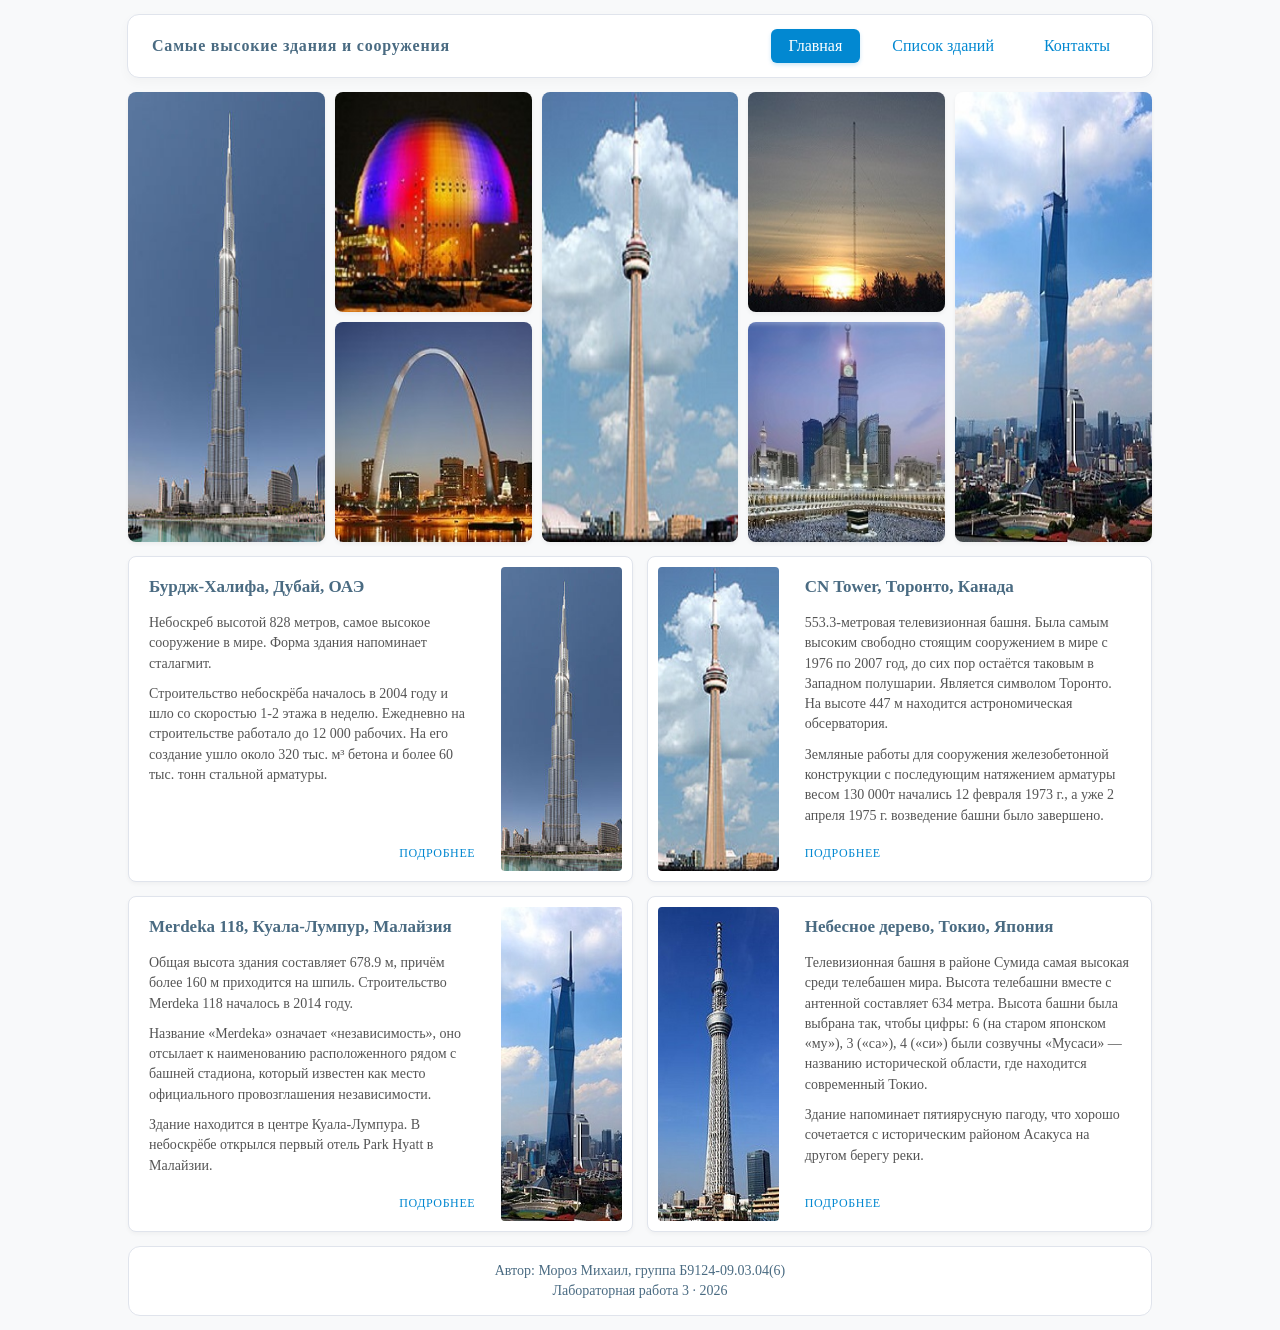
<file: lab3/index.html>
<!DOCTYPE html>
<html lang="ru">
	<head>
		<meta charset="utf-8">
		<meta name="viewport" content="width=device-width, initial-scale=1">
		<title>Лабораторная работа 3</title>
		<link rel="stylesheet" href="style.css">
	</head>
	<body>
		<header>
			<div class="navbar">
				<div class="navbar-title">
					Самые высокие здания и сооружения
				</div>

				<nav>
					<a href="#" class="nav-btn active">Главная</a>
					<a href="#" class="nav-btn">Список зданий</a>
					<a href="#" class="nav-btn">Контакты</a>
				</nav>
			</div>
		</header>

		<div class="gallery">
			<div class="gallery-item tall">
				<img src="images/image_1.jpg" alt="Бурдж-Халифа, ОАЭ" title="Бурдж-Халифа, ОАЭ">
			</div>
			<div class="gallery-item">
				<img src="images/image_2.jpg" alt="Авичи-арена, Швеция" title="Авичи-арена, Швеция">
			</div>
			<div class="gallery-item tall">
				<img src="images/image_3.jpg" alt="CN Tower, Канада" title="CN Tower, Канада">
			</div>
			<div class="gallery-item">
				<img src="images/image_4.jpg" alt="Интинская радиомачта, Россия" title="Интинская радиомачта, Россия">
			</div>
			<div class="gallery-item tall">
				<img src="images/image_5.jpg" alt="Merdeka 118, Малайзия" title="Merdeka 118, Малайзия">
			</div>
			<div class="gallery-item">
				<img src="images/image_6.jpg" alt="Ворота Запада, США" title="Ворота Запада, США">
			</div>
			<div class="gallery-item">
				<img src="images/image_7.jpg" alt="The Clock Towers, Саудовская Аравия" title="The Clock Towers, Саудовская Аравия">
			</div>
		</div>

		<main class="cards-grid">
			<article class="card">
				<div class="card-content">
					<h2 class="card-title">Бурдж-Халифа, Дубай, ОАЭ</h2>
					<p>Небоскреб высотой 828 метров, самое высокое сооружение в мире. Форма здания напоминает сталагмит.</p>
					<p>Строительство небоскрёба началось в 2004 году и шло со скоростью 1-2 этажа в неделю. Ежедневно на строительстве работало до 12 000 рабочих. На его создание ушло около 320 тыс. м³ бетона и более 60 тыс. тонн стальной арматуры.</p>
					<a href="#" class="card-btn">Подробнее</a>
				</div>
				<img class="card-img" src="images/image_1.jpg" alt="Бурдж-Халифа, ОАЭ">
			</article>

			<article class="card">
				<div class="card-content">
					<h2 class="card-title">CN Tower, Торонто, Канада</h2>
					<p>553.3-метровая телевизионная башня. Была самым высоким свободно стоящим сооружением в мире с 1976 по 2007 год, до сих пор остаётся таковым в Западном полушарии. Является символом Торонто. На высоте 447 м находится астрономическая обсерватория.</p>
					<p>Земляные работы для сооружения железобетонной конструкции с последующим натяжением арматуры весом 130 000т начались 12 февраля 1973 г., а уже 2 апреля 1975 г. возведение башни было завершено.</p>
					<a href="#" class="card-btn">Подробнее</a>
				</div>
				<img class="card-img" src="images/image_3.jpg" alt="CN Tower, Канада">
			</article>

			<article class="card">
				<div class="card-content">
					<h2 class="card-title">Merdeka 118, Куала-Лумпур, Малайзия</h2>
					<p>Общая высота здания составляет 678.9 м, причём более 160 м приходится на шпиль. Строительство Merdeka 118 началось в 2014 году.</p>
					<p>Название «Merdeka» означает «независимость», оно отсылает к наименованию расположенного рядом с башней стадиона, который известен как место официального провозглашения независимости.</p>
					<p>Здание находится в центре Куала-Лумпура. В небоскрёбе открылся первый отель Park Hyatt в Малайзии.</p>
					<a href="#" class="card-btn">Подробнее</a>
				</div>
				<img class="card-img" src="images/image_5.jpg" alt="Merdeka 118, Малайзия">
			</article>

			<article class="card">
				<div class="card-content">
					<h2 class="card-title">Небесное дерево, Токио, Япония</h2>
					<p>Телевизионная башня в районе Сумида самая высокая среди телебашен мира. Высота телебашни вместе с антенной составляет 634 метра. Высота башни была выбрана так, чтобы цифры: 6 (на старом японском «му»), 3 («са»), 4 («си») были созвучны «Мусаси» — названию исторической области, где находится современный Токио.</p>
					<p>Здание напоминает пятиярусную пагоду, что хорошо сочетается с историческим районом Асакуса на другом берегу реки.</p>
					<a href="#" class="card-btn">Подробнее</a>
				</div>
				<img class="card-img" src="images/image_8.jpg" alt="Небесное дерево, Япония">
			</article>
		</main>

		<footer class="footer">
			<p>Автор: Мороз Михаил, группа Б9124-09.03.04(6)</p>
			<p>Лабораторная работа 3 · 2026</p>
		</footer>
	</body>
</html>
</file>
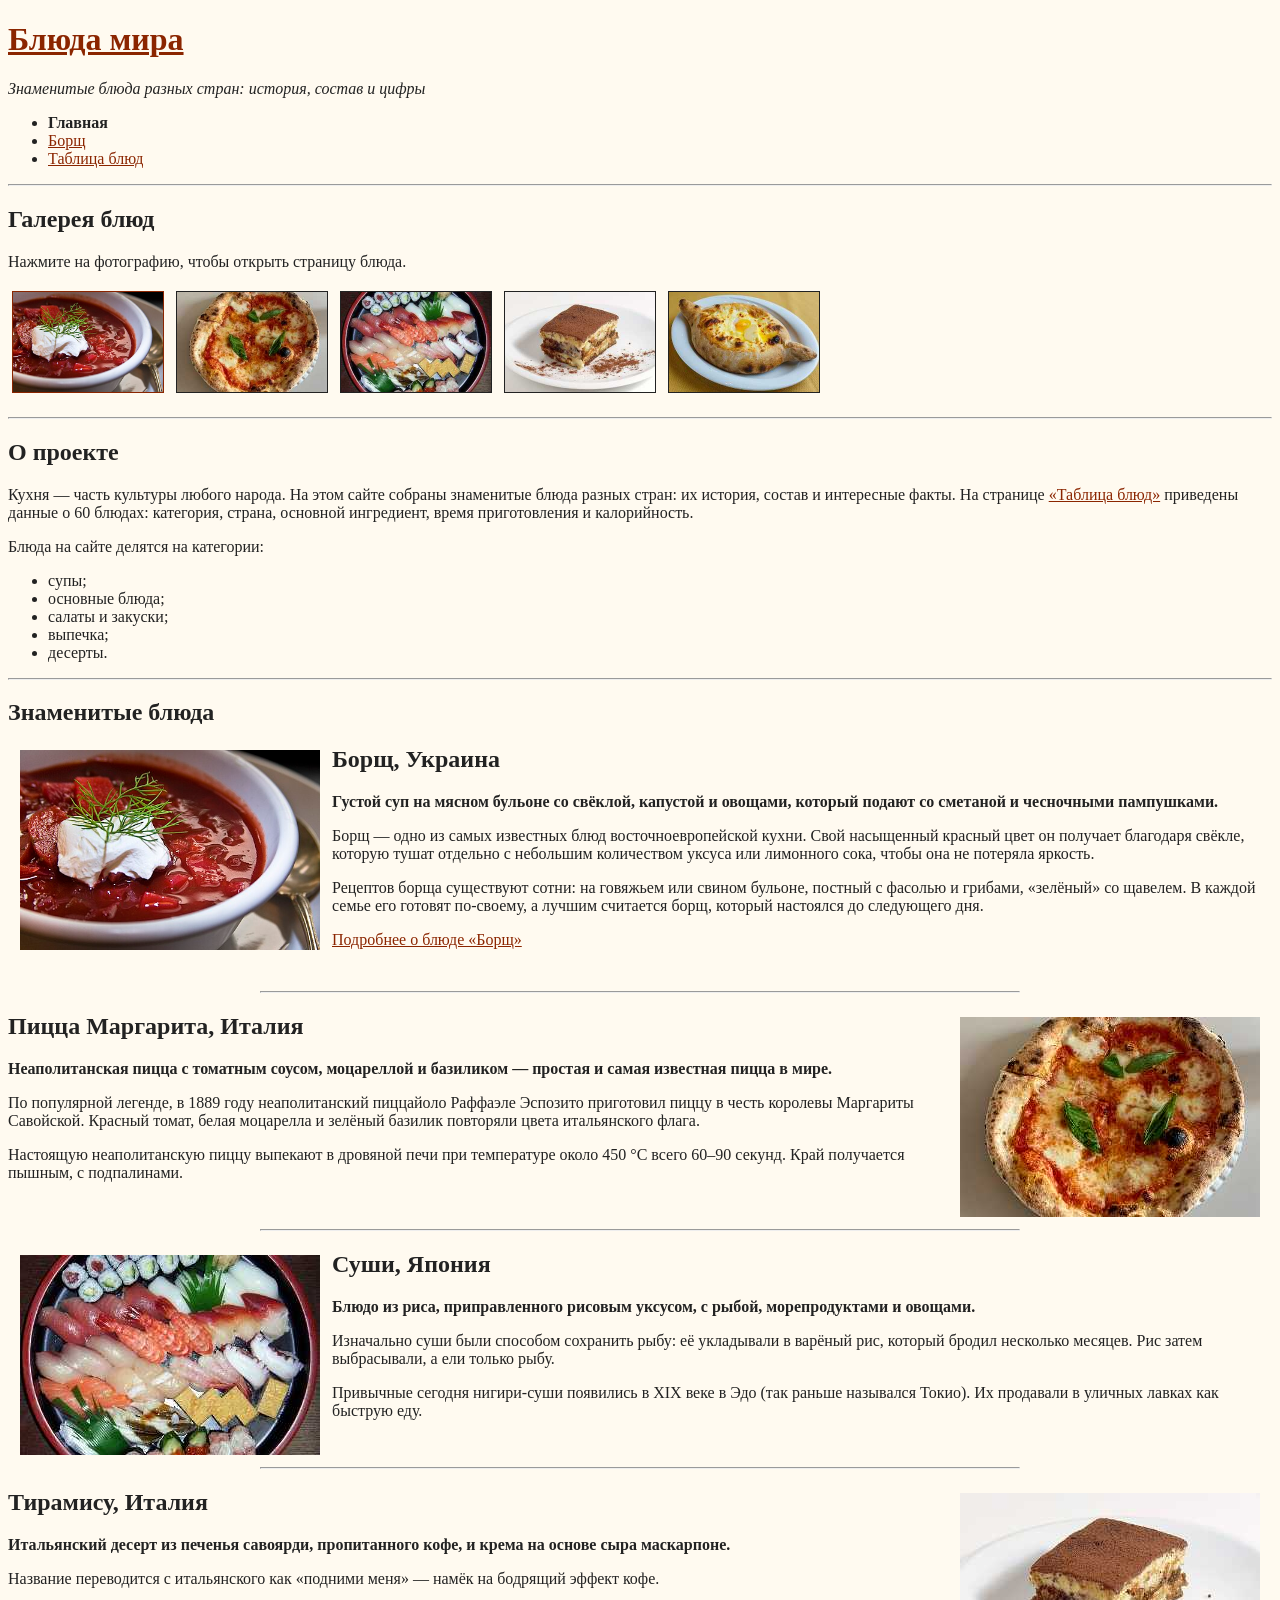
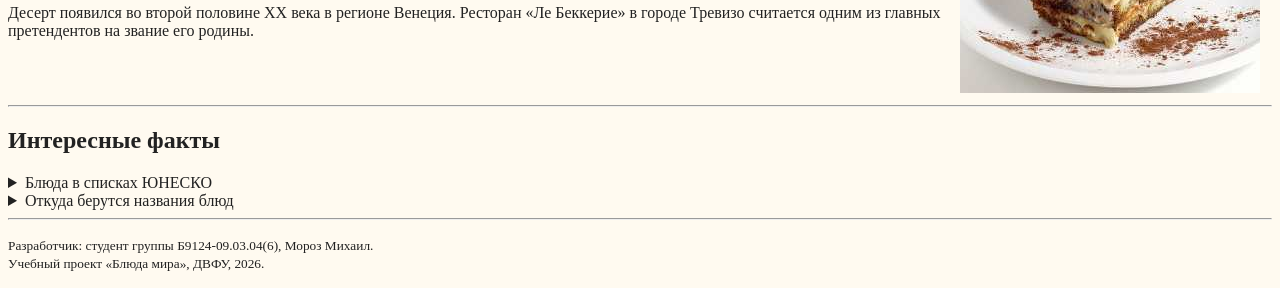
<file: pz1/index.html>
<!DOCTYPE html>
<html lang="ru">
	<head>
		<meta charset="UTF-8">
		<title>Блюда мира — главная</title>
	</head>
	<body bgcolor="#fffaf0" text="#222222" link="#8b2500" vlink="#5c3317">
		<header>
			<h1><a href="index.html">Блюда мира</a></h1>
			<p><i>Знаменитые блюда разных стран: история, состав и цифры</i></p>
			<nav>
				<ul>
					<li><b>Главная</b></li>
					<li><a href="borsch.html">Борщ</a></li>
					<li><a href="table.html">Таблица блюд</a></li>
				</ul>
			</nav>
		</header>
		<hr>
		<main>
			<section>
				<h2>Галерея блюд</h2>
				<p>Нажмите на фотографию, чтобы открыть страницу блюда.</p>
				<p>
					<a href="borsch.html"><img src="img/borsch.jpg" alt="Борщ" title="Борщ" width="150" height="100" border="1" hspace="4" vspace="4"></a>
					<img src="img/pizza.jpg" alt="Пицца Маргарита" title="Пицца Маргарита" width="150" height="100" border="1" hspace="4" vspace="4">
					<img src="img/sushi.jpg" alt="Суши" title="Суши" width="150" height="100" border="1" hspace="4" vspace="4">
					<img src="img/tiramisu.jpg" alt="Тирамису" title="Тирамису" width="150" height="100" border="1" hspace="4" vspace="4">
					<img src="img/khachapuri.jpg" alt="Хачапури по-аджарски" title="Хачапури по-аджарски" width="150" height="100" border="1" hspace="4" vspace="4">
				</p>
			</section>
			<hr>
			<section>
				<h2>О проекте</h2>
				<p>
					Кухня — часть культуры любого народа. На этом сайте собраны знаменитые блюда разных стран: их история, состав и интересные факты. На странице <a href="table.html">«Таблица блюд»</a> приведены данные о 60 блюдах: категория, страна, основной ингредиент, время приготовления и калорийность.
				</p>
				<p>Блюда на сайте делятся на категории:</p>
				<ul>
					<li>супы;</li>
					<li>основные блюда;</li>
					<li>салаты и закуски;</li>
					<li>выпечка;</li>
					<li>десерты.</li>
				</ul>
			</section>
			<hr>
			<section>
				<h2>Знаменитые блюда</h2>
				<article>
					<img src="img/borsch.jpg" alt="Борщ" width="300" height="200" align="left" hspace="12" vspace="4">
					<h2>Борщ, Украина</h2>
					<p>
						<b>Густой суп на мясном бульоне со свёклой, капустой и овощами, который подают со сметаной и чесночными пампушками.</b>
					</p>
					<p>
						Борщ — одно из самых известных блюд восточноевропейской кухни. Свой насыщенный красный цвет он получает благодаря свёкле, которую тушат отдельно с небольшим количеством уксуса или лимонного сока, чтобы она не потеряла яркость.
					</p>
					<p>
						Рецептов борща существуют сотни: на говяжьем или свином бульоне, постный с фасолью и грибами, «зелёный» со щавелем. В каждой семье его готовят по-своему, а лучшим считается борщ, который настоялся до следующего дня.
					</p>
					<p><a href="borsch.html">Подробнее о блюде «Борщ»</a></p>
					<br clear="all">
				</article>
				<hr width="60%">
				<article>
					<img src="img/pizza.jpg" alt="Пицца Маргарита" width="300" height="200" align="right" hspace="12" vspace="4">
					<h2>Пицца Маргарита, Италия</h2>
					<p>
						<b>Неаполитанская пицца с томатным соусом, моцареллой и базиликом — простая и самая известная пицца в мире.</b>
					</p>
					<p>
						По популярной легенде, в 1889 году неаполитанский пиццайоло Раффаэле Эспозито приготовил пиццу в честь королевы Маргариты Савойской. Красный томат, белая моцарелла и зелёный базилик повторяли цвета итальянского флага.
					</p>
					<p>
						Настоящую неаполитанскую пиццу выпекают в дровяной печи при температуре около 450 °C всего 60–90 секунд. Край получается пышным, с подпалинами.
					</p>
					<br clear="all">
				</article>
				<hr width="60%">
				<article>
					<img src="img/sushi.jpg" alt="Суши" width="300" height="200" align="left" hspace="12" vspace="4">
					<h2>Суши, Япония</h2>
					<p><b>Блюдо из риса, приправленного рисовым уксусом, с рыбой, морепродуктами и овощами.</b></p>
					<p>
						Изначально суши были способом сохранить рыбу: её укладывали в варёный рис, который бродил несколько месяцев. Рис затем выбрасывали, а ели только рыбу.
					</p>
					<p>
						Привычные сегодня нигири-суши появились в XIX веке в Эдо (так раньше назывался Токио). Их продавали в уличных лавках как быструю еду.
					</p>
					<br clear="all">
				</article>
				<hr width="60%">
				<article>
					<img src="img/tiramisu.jpg" alt="Тирамису" width="300" height="200" align="right" hspace="12" vspace="4">
					<h2>Тирамису, Италия</h2>
					<p>
						<b>Итальянский десерт из печенья савоярди, пропитанного кофе, и крема на основе сыра маскарпоне.</b>
					</p>
					<p>Название переводится с итальянского как «подними меня» — намёк на бодрящий эффект кофе.</p>
					<p>
						Десерт появился во второй половине XX века в регионе Венеция. Ресторан «Ле Беккерие» в городе Тревизо считается одним из главных претендентов на звание его родины.
					</p>
					<br clear="all">
				</article>
			</section>
			<hr>
			<section>
				<h2>Интересные факты</h2>
				<details>
					<summary>Блюда в списках ЮНЕСКО</summary>
					<p>
						ЮНЕСКО охраняет не сами блюда, а традиции и умения, связанные с ними. В списки нематериального наследия, в частности, включены:
					</p>
					<ol>
						<li>традиционная мексиканская кухня (2010);</li>
						<li>гастрономическая трапеза французов (2010);</li>
						<li>васёку — традиционная японская кухня (2013);</li>
						<li>искусство неаполитанских пиццайоло (2017);</li>
						<li>культура приготовления украинского борща (2022);</li>
						<li>том ям кунг (2024).</li>
					</ol>
				</details>
				<details>
					<summary>Откуда берутся названия блюд</summary>
					<ul>
						<li><b>Паэлья</b> названа в честь сковороды, в которой её готовят.</li>
						<li><b>Тирамису</b> в переводе означает «подними меня».</li>
						<li><b>Пельмени</b> — от слова «пельнянь», «хлебное ухо».</li>
						<li><b>Маргарита</b> — в честь королевы Италии Маргариты Савойской.</li>
					</ul>
				</details>
			</section>
		</main>
		<hr>
		<footer>
			<p><small>Разработчик: студент группы Б9124-09.03.04(6), Мороз Михаил.<br>
			Учебный проект «Блюда мира», ДВФУ, 2026.</small></p>
		</footer>
	</body>
</html>
</file>
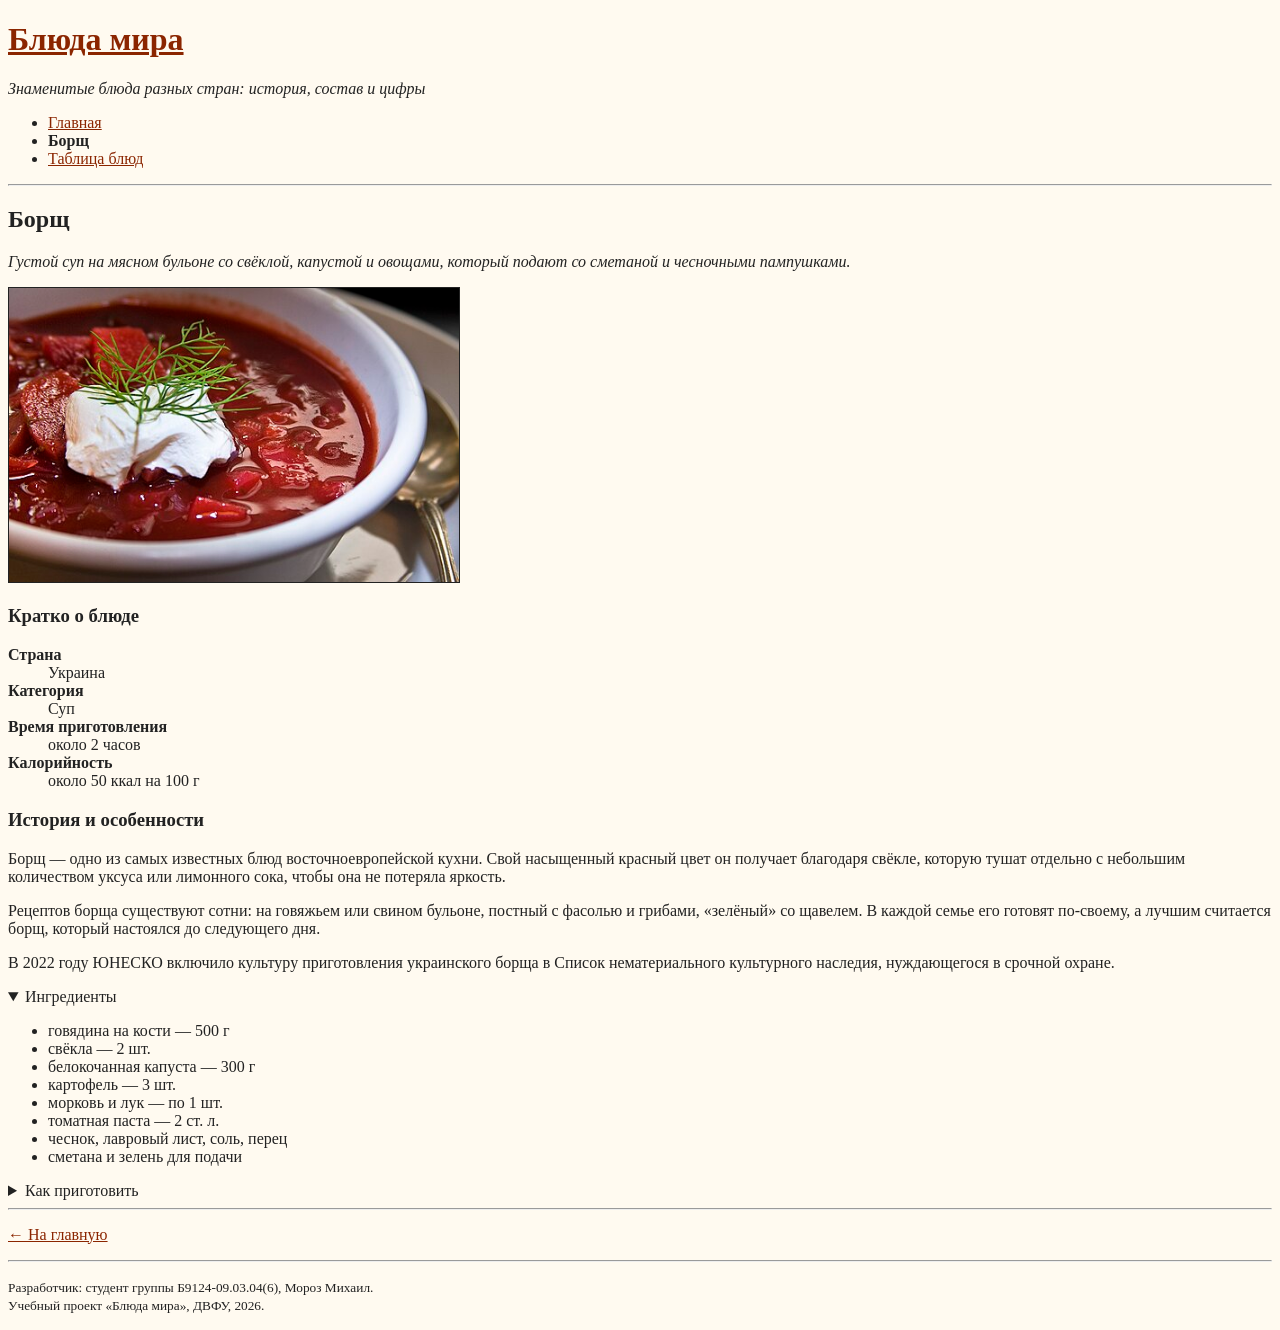
<file: pz1/borsch.html>
<!DOCTYPE html>
<html lang="ru">
	<head>
		<meta charset="UTF-8">
		<meta name="viewport" content="width=device-width, initial-scale=1">
		<title>Борщ — Блюда мира</title>
	</head>
	<body bgcolor="#fffaf0" text="#222222" link="#8b2500" vlink="#5c3317">
		<header>
			<h1><a href="index.html">Блюда мира</a></h1>
			<p><i>Знаменитые блюда разных стран: история, состав и цифры</i></p>
			<nav>
				<ul>
					<li><a href="index.html">Главная</a></li>
					<li><b>Борщ</b></li>
					<li><a href="table.html">Таблица блюд</a></li>
				</ul>
			</nav>
		</header>
		<hr>
		<main>
			<article>
				<h2>Борщ</h2>
				<p>
					<i>Густой суп на мясном бульоне со свёклой, капустой и овощами, который подают со сметаной и чесночными пампушками.</i>
				</p>
				<img src="img/borsch.jpg" alt="Борщ" width="450" height="294" border="1">
				<h3>Кратко о блюде</h3>
				<dl>
					<dt><b>Страна</b></dt>
					<dd>Украина</dd>
					<dt><b>Категория</b></dt>
					<dd>Суп</dd>
					<dt><b>Время приготовления</b></dt>
					<dd>около 2 часов</dd>
					<dt><b>Калорийность</b></dt>
					<dd>около 50 ккал на 100 г</dd>
				</dl>
				<h3>История и особенности</h3>
				<p>
					Борщ — одно из самых известных блюд восточноевропейской кухни. Свой насыщенный красный цвет он получает благодаря свёкле, которую тушат отдельно с небольшим количеством уксуса или лимонного сока, чтобы она не потеряла яркость.
				</p>
				<p>
					Рецептов борща существуют сотни: на говяжьем или свином бульоне, постный с фасолью и грибами, «зелёный» со щавелем. В каждой семье его готовят по-своему, а лучшим считается борщ, который настоялся до следующего дня.
				</p>
				<p>
					В 2022 году ЮНЕСКО включило культуру приготовления украинского борща в Список нематериального культурного наследия, нуждающегося в срочной охране.
				</p>
				<details open>
					<summary>Ингредиенты</summary>
					<ul>
					<li>говядина на кости — 500 г</li>
					<li>свёкла — 2 шт.</li>
					<li>белокочанная капуста — 300 г</li>
					<li>картофель — 3 шт.</li>
					<li>морковь и лук — по 1 шт.</li>
					<li>томатная паста — 2 ст. л.</li>
					<li>чеснок, лавровый лист, соль, перец</li>
					<li>сметана и зелень для подачи</li>
					</ul>
				</details>
				<details>
					<summary>Как приготовить</summary>
					<ol>
					<li>Сварить бульон из говядины (около 1,5 часа).</li>
					<li>Обжарить лук и морковь, добавить натёртую свёклу и томатную пасту, потушить 10 минут.</li>
					<li>Положить в бульон картофель, через 10 минут — капусту.</li>
					<li>Добавить зажарку со свёклой, специи и варить ещё 10 минут.</li>
					<li>Дать борщу настояться и подать со сметаной.</li>
					</ol>
				</details>
			</article>
			<hr>
			<p><a href="index.html">← На главную</a></p>
		</main>
		<hr>
		<footer>
			<p><small>Разработчик: студент группы Б9124-09.03.04(6), Мороз Михаил.<br>
			Учебный проект «Блюда мира», ДВФУ, 2026.</small></p>
		</footer>
	</body>
</html>
</file>
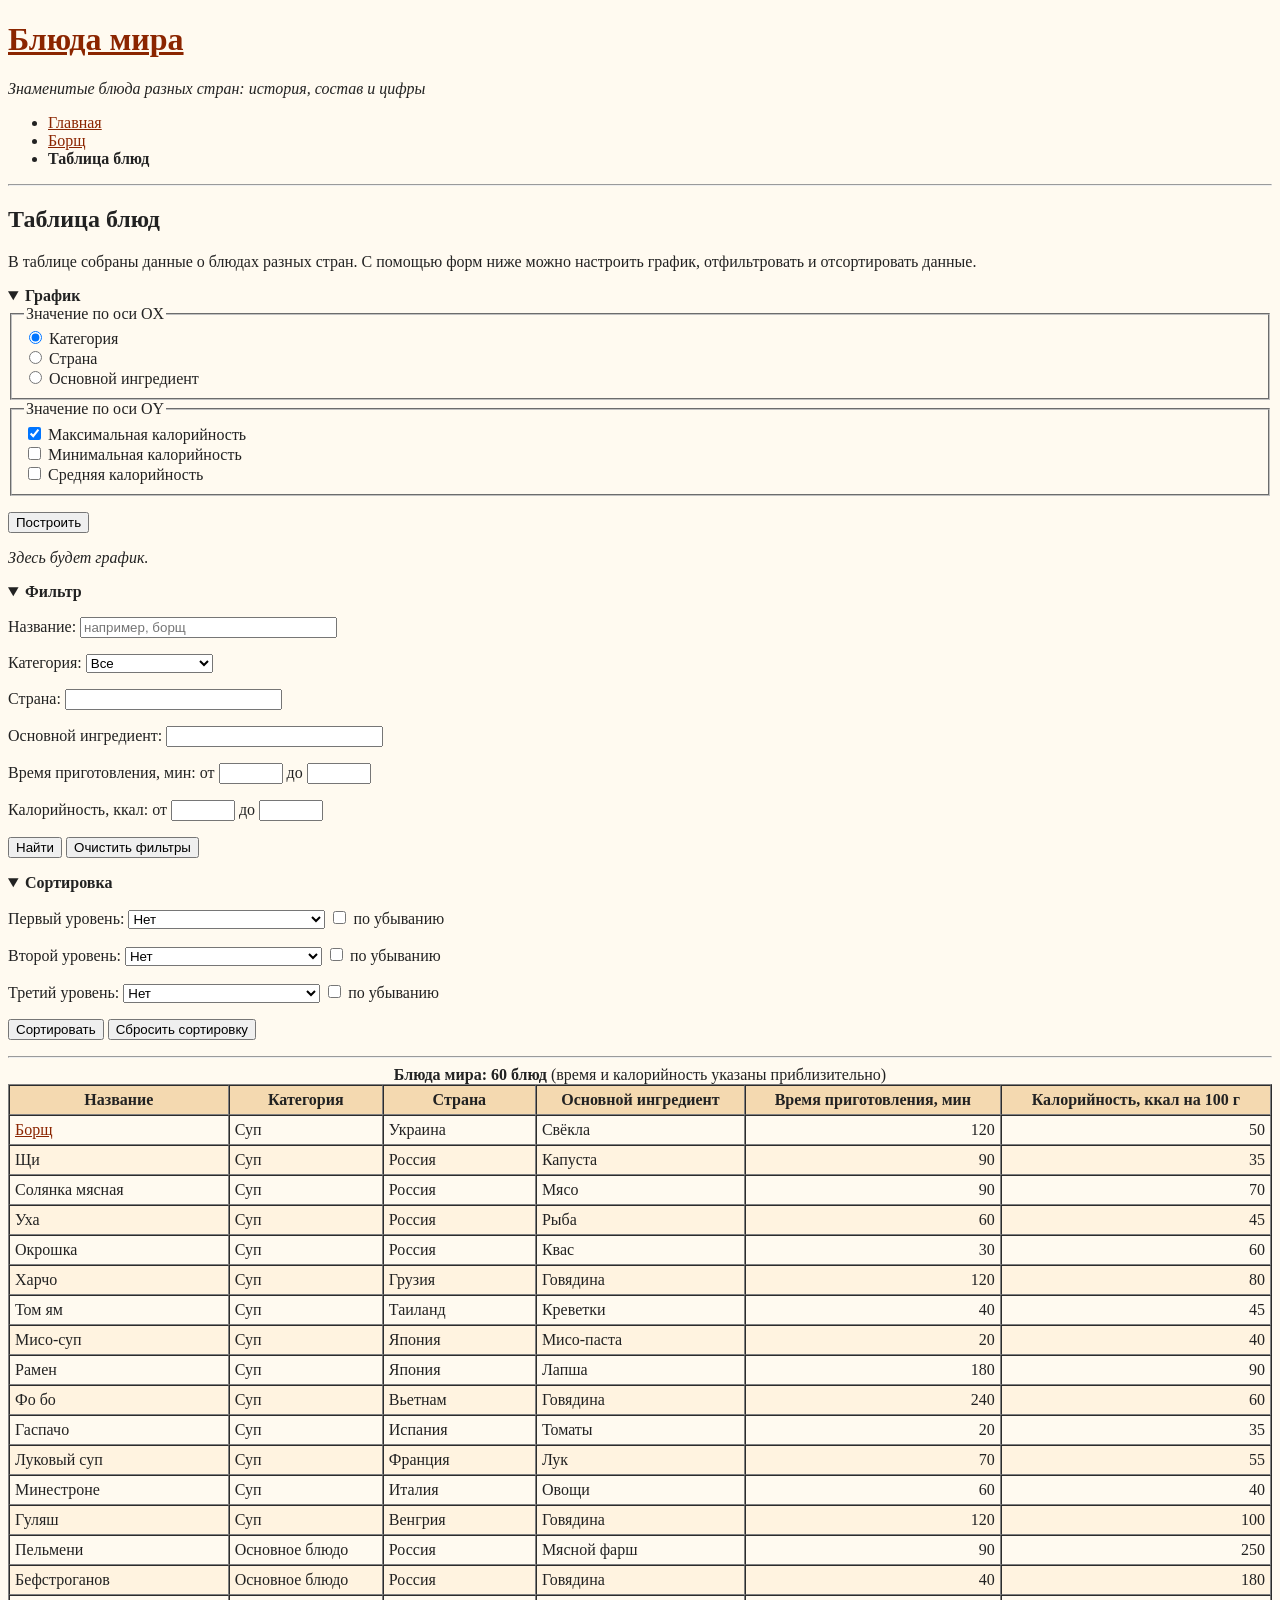
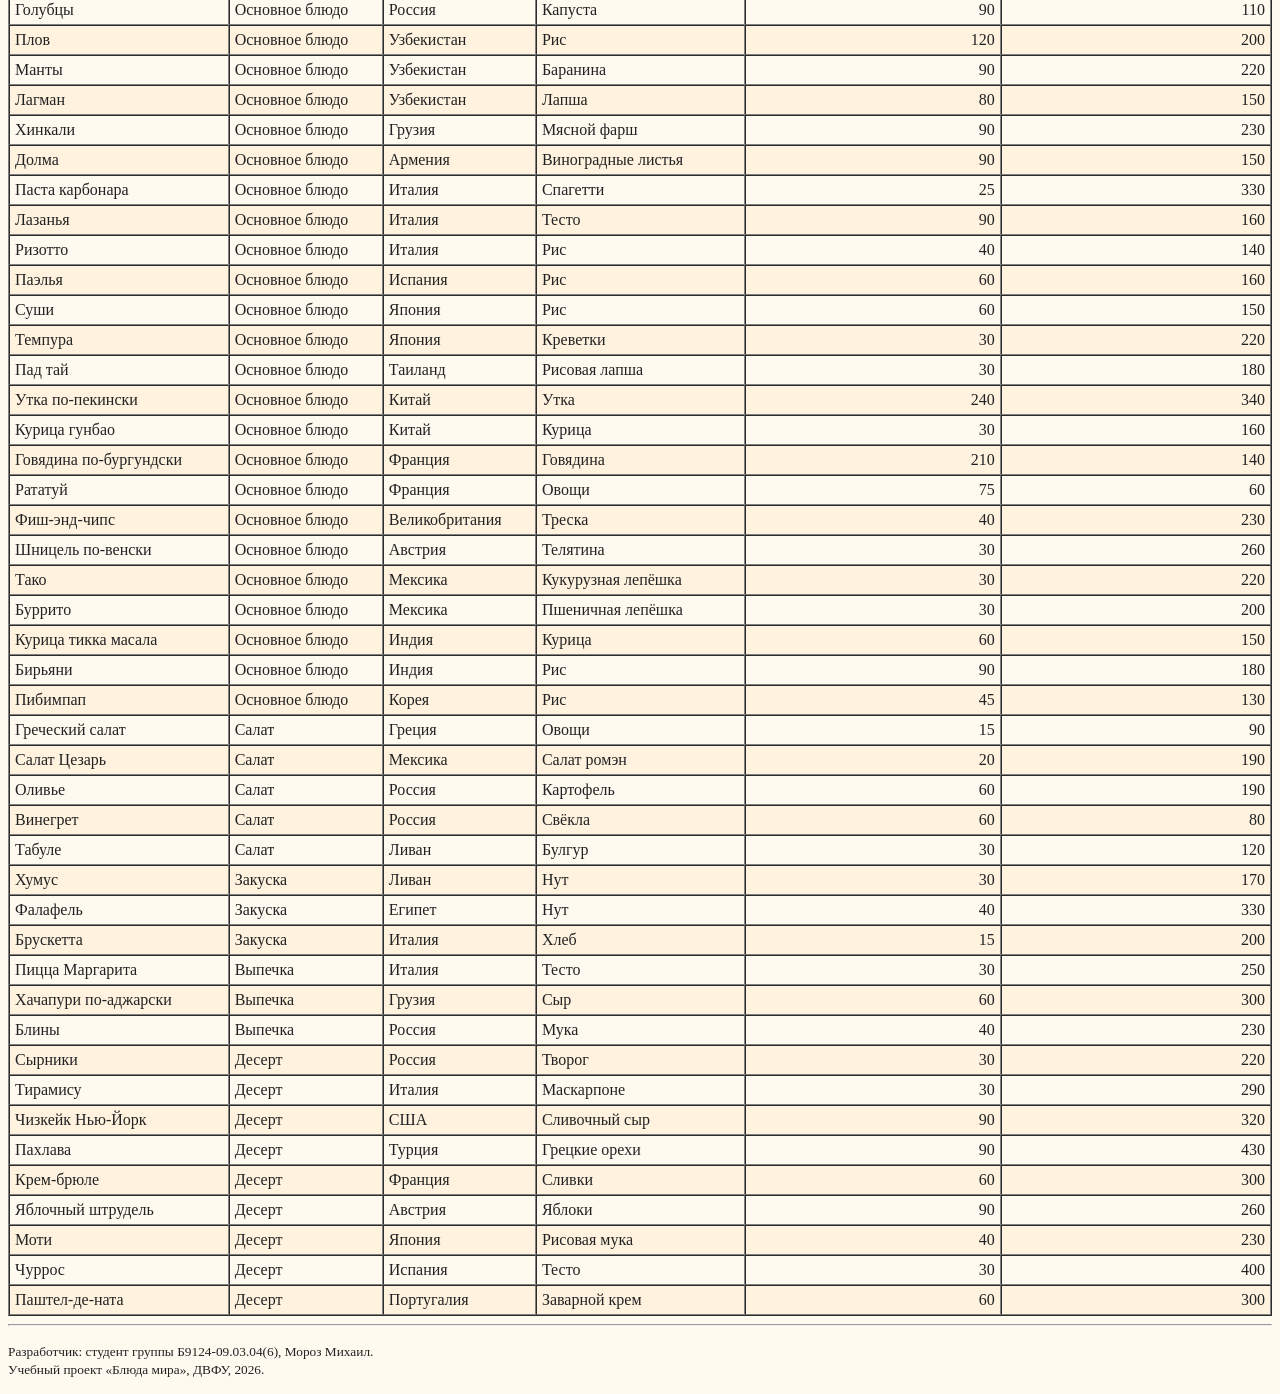
<file: pz1/table.html>
<!DOCTYPE html>
<html lang="ru">
	<head>
		<meta charset="UTF-8">
		<title>Таблица блюд — Блюда мира</title>
	</head>
	<body bgcolor="#fffaf0" text="#222222" link="#8b2500" vlink="#5c3317">
		<header>
			<h1><a href="index.html">Блюда мира</a></h1>
			<p><i>Знаменитые блюда разных стран: история, состав и цифры</i></p>
			<nav>
				<ul>
					<li><a href="index.html">Главная</a></li>
					<li><a href="borsch.html">Борщ</a></li>
					<li><b>Таблица блюд</b></li>
				</ul>
			</nav>
		</header>
		<hr>
		<main>
			<h2>Таблица блюд</h2>
			<p>
				В таблице собраны данные о блюдах разных стран. С помощью форм ниже можно настроить график, отфильтровать и отсортировать данные.
			</p>
			<details open>
				<summary><b>График</b></summary>
				<fieldset>
					<legend>Значение по оси OX</legend>
					<input type="radio" id="OxCategory" name="ox" value="category" checked>
					<label for="OxCategory">Категория</label><br>
					<input type="radio" id="OxCountry" name="ox" value="country">
					<label for="OxCountry">Страна</label><br>
					<input type="radio" id="OxIngredient" name="ox" value="ingredient">
					<label for="OxIngredient">Основной ингредиент</label>
				</fieldset>
				<fieldset>
					<legend>Значение по оси OY</legend>
					<input type="checkbox" id="OyMaxKcal" name="oy" value="maxKcal" checked>
					<label for="OyMaxKcal">Максимальная калорийность</label><br>
					<input type="checkbox" id="OyMinKcal" name="oy" value="minKcal">
					<label for="OyMinKcal">Минимальная калорийность</label><br>
					<input type="checkbox" id="OyAvgTime" name="oy" value="avgTime">
					<label for="OyAvgTime">Средняя калорийность</label><br>
				</fieldset>
				<p>
					<input type="button" value="Построить">
				</p>
				<p><i>Здесь будет график.</i></p>
			</details>
			<details open>
				<summary><b>Фильтр</b></summary>
				<p>
					<label for="FilterName">Название:</label>
					<input type="text" id="FilterName" name="name" size="30" placeholder="например, борщ">
				</p>
				<p>
					<label for="FilterCategory">Категория:</label>
					<select id="FilterCategory" name="category">
						<option value="" selected>Все</option>
						<option value="pastry">Выпечка</option>
						<option value="dessert">Десерт</option>
						<option value="snack">Закуска</option>
						<option value="mainCourse">Основное блюдо</option>
						<option value="salad">Салат</option>
						<option value="soup">Суп</option>
					</select>
				</p>
				<p>
					<label for="FilterCountry">Страна:</label>
					<input type="text" id="FilterCountry" name="country" size="25">
				</p>
				<p>
					<label for="FilterIngredient">Основной ингредиент:</label>
					<input type="text" id="FilterIngredient" name="ingredient" size="25">
				</p>
				<p>
					Время приготовления, мин:
					<label for="FilterTimeFrom">от</label>
					<input type="number" id="FilterTimeFrom" name="timeFrom" min="0" max="1000">
					<label for="FilterTimeTo">до</label>
					<input type="number" id="FilterTimeTo" name="timeTo" min="0" max="1000">
				</p>
				<p>
					Калорийность, ккал:
					<label for="FilterKcalFrom">от</label>
					<input type="number" id="FilterKcalFrom" name="kcalFrom" min="0" max="1000">
					<label for="FilterKcalTo">до</label>
					<input type="number" id="FilterKcalTo" name="kcalTo" min="0" max="1000">
				</p>
				<p>
					<input type="button" value="Найти">
					<input type="button" value="Очистить фильтры">
				</p>
			</details>
			<details open>
				<summary><b>Сортировка</b></summary>
				<p>
					<label for="Sort1">Первый уровень:</label>
					<select id="Sort1" name="sort1">
						<option value="none" selected>Нет</option>
						<option value="0">Название</option>
						<option value="1">Категория</option>
						<option value="2">Страна</option>
						<option value="3">Основной ингредиент</option>
						<option value="4">Время приготовления, мин</option>
						<option value="5">Калорийность, ккал на 100 г</option>
					</select>
					<input type="checkbox" id="Desc1" name="desc1">
					<label for="Desc1">по убыванию</label>
				</p>
				<p>
					<label for="Sort2">Второй уровень:</label>
					<select id="Sort2" name="sort2">
						<option value="none" selected>Нет</option>
						<option value="0">Название</option>
						<option value="1">Категория</option>
						<option value="2">Страна</option>
						<option value="3">Основной ингредиент</option>
						<option value="4">Время приготовления, мин</option>
						<option value="5">Калорийность, ккал на 100 г</option>
					</select>
					<input type="checkbox" id="Desc2" name="desc2">
					<label for="Desc2">по убыванию</label>
				</p>
				<p>
					<label for="Sort3">Третий уровень:</label>
					<select id="Sort3" name="sort3">
						<option value="none" selected>Нет</option>
						<option value="0">Название</option>
						<option value="1">Категория</option>
						<option value="2">Страна</option>
						<option value="3">Основной ингредиент</option>
						<option value="4">Время приготовления, мин</option>
						<option value="5">Калорийность, ккал на 100 г</option>
					</select>
					<input type="checkbox" id="Desc3" name="desc3">
					<label for="Desc3">по убыванию</label>
				</p>
				<p>
					<input type="button" value="Сортировать">
					<input type="button" value="Сбросить сортировку">
				</p>
			</details>
			<hr>
			<table id="Dishes" border="1" cellpadding="5" cellspacing="0" width="100%">
				<caption><b>Блюда мира: 60 блюд</b> (время и калорийность указаны приблизительно)</caption>
				<thead>
					<tr>
						<th bgcolor="#f4d9b0">Название</th>
						<th bgcolor="#f4d9b0">Категория</th>
						<th bgcolor="#f4d9b0">Страна</th>
						<th bgcolor="#f4d9b0">Основной ингредиент</th>
						<th bgcolor="#f4d9b0">Время приготовления, мин</th>
						<th bgcolor="#f4d9b0">Калорийность, ккал на 100 г</th>
					</tr>
				</thead>
				<tbody>
					<tr>
						<td><a href="borsch.html">Борщ</a></td>
						<td>Суп</td>
						<td>Украина</td>
						<td>Свёкла</td>
						<td align="right">120</td>
						<td align="right">50</td>
					</tr>
					<tr bgcolor="#fff3e0">
						<td>Щи</td>
						<td>Суп</td>
						<td>Россия</td>
						<td>Капуста</td>
						<td align="right">90</td>
						<td align="right">35</td>
					</tr>
					<tr>
						<td>Солянка мясная</td>
						<td>Суп</td>
						<td>Россия</td>
						<td>Мясо</td>
						<td align="right">90</td>
						<td align="right">70</td>
					</tr>
					<tr bgcolor="#fff3e0">
						<td>Уха</td>
						<td>Суп</td>
						<td>Россия</td>
						<td>Рыба</td>
						<td align="right">60</td>
						<td align="right">45</td>
					</tr>
					<tr>
						<td>Окрошка</td>
						<td>Суп</td>
						<td>Россия</td>
						<td>Квас</td>
						<td align="right">30</td>
						<td align="right">60</td>
					</tr>
					<tr bgcolor="#fff3e0">
						<td>Харчо</td>
						<td>Суп</td>
						<td>Грузия</td>
						<td>Говядина</td>
						<td align="right">120</td>
						<td align="right">80</td>
					</tr>
					<tr>
						<td>Том ям</td>
						<td>Суп</td>
						<td>Таиланд</td>
						<td>Креветки</td>
						<td align="right">40</td>
						<td align="right">45</td>
					</tr>
					<tr bgcolor="#fff3e0">
						<td>Мисо-суп</td>
						<td>Суп</td>
						<td>Япония</td>
						<td>Мисо-паста</td>
						<td align="right">20</td>
						<td align="right">40</td>
					</tr>
					<tr>
						<td>Рамен</td>
						<td>Суп</td>
						<td>Япония</td>
						<td>Лапша</td>
						<td align="right">180</td>
						<td align="right">90</td>
					</tr>
					<tr bgcolor="#fff3e0">
						<td>Фо бо</td>
						<td>Суп</td>
						<td>Вьетнам</td>
						<td>Говядина</td>
						<td align="right">240</td>
						<td align="right">60</td>
					</tr>
					<tr>
						<td>Гаспачо</td>
						<td>Суп</td>
						<td>Испания</td>
						<td>Томаты</td>
						<td align="right">20</td>
						<td align="right">35</td>
					</tr>
					<tr bgcolor="#fff3e0">
						<td>Луковый суп</td>
						<td>Суп</td>
						<td>Франция</td>
						<td>Лук</td>
						<td align="right">70</td>
						<td align="right">55</td>
					</tr>
					<tr>
						<td>Минестроне</td>
						<td>Суп</td>
						<td>Италия</td>
						<td>Овощи</td>
						<td align="right">60</td>
						<td align="right">40</td>
					</tr>
					<tr bgcolor="#fff3e0">
						<td>Гуляш</td>
						<td>Суп</td>
						<td>Венгрия</td>
						<td>Говядина</td>
						<td align="right">120</td>
						<td align="right">100</td>
					</tr>
					<tr>
						<td>Пельмени</td>
						<td>Основное блюдо</td>
						<td>Россия</td>
						<td>Мясной фарш</td>
						<td align="right">90</td>
						<td align="right">250</td>
					</tr>
					<tr bgcolor="#fff3e0">
						<td>Бефстроганов</td>
						<td>Основное блюдо</td>
						<td>Россия</td>
						<td>Говядина</td>
						<td align="right">40</td>
						<td align="right">180</td>
					</tr>
					<tr>
						<td>Голубцы</td>
						<td>Основное блюдо</td>
						<td>Россия</td>
						<td>Капуста</td>
						<td align="right">90</td>
						<td align="right">110</td>
					</tr>
					<tr bgcolor="#fff3e0">
						<td>Плов</td>
						<td>Основное блюдо</td>
						<td>Узбекистан</td>
						<td>Рис</td>
						<td align="right">120</td>
						<td align="right">200</td>
					</tr>
					<tr>
						<td>Манты</td>
						<td>Основное блюдо</td>
						<td>Узбекистан</td>
						<td>Баранина</td>
						<td align="right">90</td>
						<td align="right">220</td>
					</tr>
					<tr bgcolor="#fff3e0">
						<td>Лагман</td>
						<td>Основное блюдо</td>
						<td>Узбекистан</td>
						<td>Лапша</td>
						<td align="right">80</td>
						<td align="right">150</td>
					</tr>
					<tr>
						<td>Хинкали</td>
						<td>Основное блюдо</td>
						<td>Грузия</td>
						<td>Мясной фарш</td>
						<td align="right">90</td>
						<td align="right">230</td>
					</tr>
					<tr bgcolor="#fff3e0">
						<td>Долма</td>
						<td>Основное блюдо</td>
						<td>Армения</td>
						<td>Виноградные листья</td>
						<td align="right">90</td>
						<td align="right">150</td>
					</tr>
					<tr>
						<td>Паста карбонара</td>
						<td>Основное блюдо</td>
						<td>Италия</td>
						<td>Спагетти</td>
						<td align="right">25</td>
						<td align="right">330</td>
					</tr>
					<tr bgcolor="#fff3e0">
						<td>Лазанья</td>
						<td>Основное блюдо</td>
						<td>Италия</td>
						<td>Тесто</td>
						<td align="right">90</td>
						<td align="right">160</td>
					</tr>
					<tr>
						<td>Ризотто</td>
						<td>Основное блюдо</td>
						<td>Италия</td>
						<td>Рис</td>
						<td align="right">40</td>
						<td align="right">140</td>
					</tr>
					<tr bgcolor="#fff3e0">
						<td>Паэлья</td>
						<td>Основное блюдо</td>
						<td>Испания</td>
						<td>Рис</td>
						<td align="right">60</td>
						<td align="right">160</td>
					</tr>
					<tr>
						<td>Суши</td>
						<td>Основное блюдо</td>
						<td>Япония</td>
						<td>Рис</td>
						<td align="right">60</td>
						<td align="right">150</td>
					</tr>
					<tr bgcolor="#fff3e0">
						<td>Темпура</td>
						<td>Основное блюдо</td>
						<td>Япония</td>
						<td>Креветки</td>
						<td align="right">30</td>
						<td align="right">220</td>
					</tr>
					<tr>
						<td>Пад тай</td>
						<td>Основное блюдо</td>
						<td>Таиланд</td>
						<td>Рисовая лапша</td>
						<td align="right">30</td>
						<td align="right">180</td>
					</tr>
					<tr bgcolor="#fff3e0">
						<td>Утка по-пекински</td>
						<td>Основное блюдо</td>
						<td>Китай</td>
						<td>Утка</td>
						<td align="right">240</td>
						<td align="right">340</td>
					</tr>
					<tr>
						<td>Курица гунбао</td>
						<td>Основное блюдо</td>
						<td>Китай</td>
						<td>Курица</td>
						<td align="right">30</td>
						<td align="right">160</td>
					</tr>
					<tr bgcolor="#fff3e0">
						<td>Говядина по-бургундски</td>
						<td>Основное блюдо</td>
						<td>Франция</td>
						<td>Говядина</td>
						<td align="right">210</td>
						<td align="right">140</td>
					</tr>
					<tr>
						<td>Рататуй</td>
						<td>Основное блюдо</td>
						<td>Франция</td>
						<td>Овощи</td>
						<td align="right">75</td>
						<td align="right">60</td>
					</tr>
					<tr bgcolor="#fff3e0">
						<td>Фиш-энд-чипс</td>
						<td>Основное блюдо</td>
						<td>Великобритания</td>
						<td>Треска</td>
						<td align="right">40</td>
						<td align="right">230</td>
					</tr>
					<tr>
						<td>Шницель по-венски</td>
						<td>Основное блюдо</td>
						<td>Австрия</td>
						<td>Телятина</td>
						<td align="right">30</td>
						<td align="right">260</td>
					</tr>
					<tr bgcolor="#fff3e0">
						<td>Тако</td>
						<td>Основное блюдо</td>
						<td>Мексика</td>
						<td>Кукурузная лепёшка</td>
						<td align="right">30</td>
						<td align="right">220</td>
					</tr>
					<tr>
						<td>Буррито</td>
						<td>Основное блюдо</td>
						<td>Мексика</td>
						<td>Пшеничная лепёшка</td>
						<td align="right">30</td>
						<td align="right">200</td>
					</tr>
					<tr bgcolor="#fff3e0">
						<td>Курица тикка масала</td>
						<td>Основное блюдо</td>
						<td>Индия</td>
						<td>Курица</td>
						<td align="right">60</td>
						<td align="right">150</td>
					</tr>
					<tr>
						<td>Бирьяни</td>
						<td>Основное блюдо</td>
						<td>Индия</td>
						<td>Рис</td>
						<td align="right">90</td>
						<td align="right">180</td>
					</tr>
					<tr bgcolor="#fff3e0">
						<td>Пибимпап</td>
						<td>Основное блюдо</td>
						<td>Корея</td>
						<td>Рис</td>
						<td align="right">45</td>
						<td align="right">130</td>
					</tr>
					<tr>
						<td>Греческий салат</td>
						<td>Салат</td>
						<td>Греция</td>
						<td>Овощи</td>
						<td align="right">15</td>
						<td align="right">90</td>
					</tr>
					<tr bgcolor="#fff3e0">
						<td>Салат Цезарь</td>
						<td>Салат</td>
						<td>Мексика</td>
						<td>Салат ромэн</td>
						<td align="right">20</td>
						<td align="right">190</td>
					</tr>
					<tr>
						<td>Оливье</td>
						<td>Салат</td>
						<td>Россия</td>
						<td>Картофель</td>
						<td align="right">60</td>
						<td align="right">190</td>
					</tr>
					<tr bgcolor="#fff3e0">
						<td>Винегрет</td>
						<td>Салат</td>
						<td>Россия</td>
						<td>Свёкла</td>
						<td align="right">60</td>
						<td align="right">80</td>
					</tr>
					<tr>
						<td>Табуле</td>
						<td>Салат</td>
						<td>Ливан</td>
						<td>Булгур</td>
						<td align="right">30</td>
						<td align="right">120</td>
					</tr>
					<tr bgcolor="#fff3e0">
						<td>Хумус</td>
						<td>Закуска</td>
						<td>Ливан</td>
						<td>Нут</td>
						<td align="right">30</td>
						<td align="right">170</td>
					</tr>
					<tr>
						<td>Фалафель</td>
						<td>Закуска</td>
						<td>Египет</td>
						<td>Нут</td>
						<td align="right">40</td>
						<td align="right">330</td>
					</tr>
					<tr bgcolor="#fff3e0">
						<td>Брускетта</td>
						<td>Закуска</td>
						<td>Италия</td>
						<td>Хлеб</td>
						<td align="right">15</td>
						<td align="right">200</td>
					</tr>
					<tr>
						<td>Пицца Маргарита</td>
						<td>Выпечка</td>
						<td>Италия</td>
						<td>Тесто</td>
						<td align="right">30</td>
						<td align="right">250</td>
					</tr>
					<tr bgcolor="#fff3e0">
						<td>Хачапури по-аджарски</td>
						<td>Выпечка</td>
						<td>Грузия</td>
						<td>Сыр</td>
						<td align="right">60</td>
						<td align="right">300</td>
					</tr>
					<tr>
						<td>Блины</td>
						<td>Выпечка</td>
						<td>Россия</td>
						<td>Мука</td>
						<td align="right">40</td>
						<td align="right">230</td>
					</tr>
					<tr bgcolor="#fff3e0">
						<td>Сырники</td>
						<td>Десерт</td>
						<td>Россия</td>
						<td>Творог</td>
						<td align="right">30</td>
						<td align="right">220</td>
					</tr>
					<tr>
						<td>Тирамису</td>
						<td>Десерт</td>
						<td>Италия</td>
						<td>Маскарпоне</td>
						<td align="right">30</td>
						<td align="right">290</td>
					</tr>
					<tr bgcolor="#fff3e0">
						<td>Чизкейк Нью-Йорк</td>
						<td>Десерт</td>
						<td>США</td>
						<td>Сливочный сыр</td>
						<td align="right">90</td>
						<td align="right">320</td>
					</tr>
					<tr>
						<td>Пахлава</td>
						<td>Десерт</td>
						<td>Турция</td>
						<td>Грецкие орехи</td>
						<td align="right">90</td>
						<td align="right">430</td>
					</tr>
					<tr bgcolor="#fff3e0">
						<td>Крем-брюле</td>
						<td>Десерт</td>
						<td>Франция</td>
						<td>Сливки</td>
						<td align="right">60</td>
						<td align="right">300</td>
					</tr>
					<tr>
						<td>Яблочный штрудель</td>
						<td>Десерт</td>
						<td>Австрия</td>
						<td>Яблоки</td>
						<td align="right">90</td>
						<td align="right">260</td>
					</tr>
					<tr bgcolor="#fff3e0">
						<td>Моти</td>
						<td>Десерт</td>
						<td>Япония</td>
						<td>Рисовая мука</td>
						<td align="right">40</td>
						<td align="right">230</td>
					</tr>
					<tr>
						<td>Чуррос</td>
						<td>Десерт</td>
						<td>Испания</td>
						<td>Тесто</td>
						<td align="right">30</td>
						<td align="right">400</td>
					</tr>
					<tr bgcolor="#fff3e0">
						<td>Паштел-де-ната</td>
						<td>Десерт</td>
						<td>Португалия</td>
						<td>Заварной крем</td>
						<td align="right">60</td>
						<td align="right">300</td>
					</tr>
				</tbody>
			</table>
		</main>
		<hr>
		<footer>
			<p><small>Разработчик: студент группы Б9124-09.03.04(6), Мороз Михаил.<br>
			Учебный проект «Блюда мира», ДВФУ, 2026.</small></p>
		</footer>
	</body>
</html>
</file>
<file: lab3/style.css>
body {
	margin: 0;
	padding: 14px 0;
	background-color: #f8f9fa;
	font-family: "Times New Roman", serif;
	color: #555555;
}

header {
	width: 80%;
	max-width: 1200px;
	margin: auto;
	background-color: #ffffff;
	border: 1px solid #e0e4ec;
	border-radius: 12px;
	box-shadow: 0px 4px 12px rgba(0, 0, 0, 0.03);
}

.navbar {
	display: flex;
	align-items: center;
	justify-content: space-between;
	padding: 14px 24px;
}

.navbar-title {
	font-weight: bold;
	color: #4a6b82;
	letter-spacing: 0.05em;
}

nav {
	display: flex;
	gap: 14px;
}

.nav-btn {
	text-decoration: none;
	padding: 8px 18px;
	border-radius: 6px;
	color: #0288d1;
}

.nav-btn.active {
	background-color: #0288d1;
	color: #ffffff;
	box-shadow: 0px 2px 4px rgba(2, 136, 209, 0.2);
}

.nav-btn:not(.active):hover {
	background-color: rgba(2, 136, 209, 0.06);
}

.gallery {
	display: grid;
	width: 80%;
	max-width: 1200px;
	margin: 14px auto;
	grid-template-columns: repeat(5, 1fr);
	grid-auto-rows: 220px;
	gap: 10px;
}

.gallery-item {
	overflow: hidden;
	border-radius: 8px;
	box-shadow: 0px 2px 4px rgba(0, 0, 0, 0.05);
}

.gallery-item.tall {
	grid-row: span 2;
}

.gallery-item img {
	display: block;
	width: 100%;
	height: 100%;
}

.cards-grid {
	display: grid;
	width: 80%;
	max-width: 1200px;
	margin: 0 auto;
	grid-template-columns: repeat(2, 1fr);
	gap: 14px;
}

.card {
	display: flex;
	gap: 16px;
	padding: 10px;
	background-color: #ffffff;
	border: 1px solid #e0e4ec;
	border-radius: 8px;
	box-shadow: 0px 2px 4px rgba(0, 0, 0, 0.04);
}

.card:nth-child(even) {
	flex-direction: row-reverse;
}

.card-content {
	display: flex;
	flex-direction: column;
	flex: 1;
	padding: 10px;
}

.card-title {
	margin: 0 0 16px;
	font-size: 17px;
	color: #4a6b82;
}

.card-content p {
	margin: 0 0 10px;
	font-size: 14px;
	line-height: 1.45;
}

.card-btn {
	margin-top: auto;
	padding-top: 10px;
	align-self: flex-end;
	color: #0288d1;
	font-size: 12px;
	letter-spacing: 0.05em;
	text-decoration: none;
	text-transform: uppercase;
}

.card-btn:hover {
	text-decoration: underline;
}

.card:nth-child(even) .card-btn {
	align-self: flex-start;
}

.card-img {
	width: 25%;
	align-self: stretch;
	object-fit: cover;
	border-radius: 4px;
}

.footer {
	width: 80%;
	max-width: 1200px;
	margin: 14px auto 0;
	padding: 12px 24px;
	box-sizing: border-box;
	background-color: #ffffff;
	border: 1px solid #e0e4ec;
	border-radius: 12px;
	text-align: center;
	font-size: 14px;
	color: #4a6b82;
}

.footer p {
	margin: 4px 0;
}

@media (max-width: 900px) {
	.navbar {
		flex-direction: column;
		justify-content: center;
		gap: 14px;
	}

	.navbar-title {
		text-align: center;
	}

	.gallery {
		grid-template-columns: repeat(2, 1fr);
	}

	.cards-grid {
		grid-template-columns: 1fr;
	}

	.card:nth-child(even) {
		flex-direction: row;
	}

	.card:nth-child(even) .card-btn {
		align-self: flex-end;
	}
}
</file>
